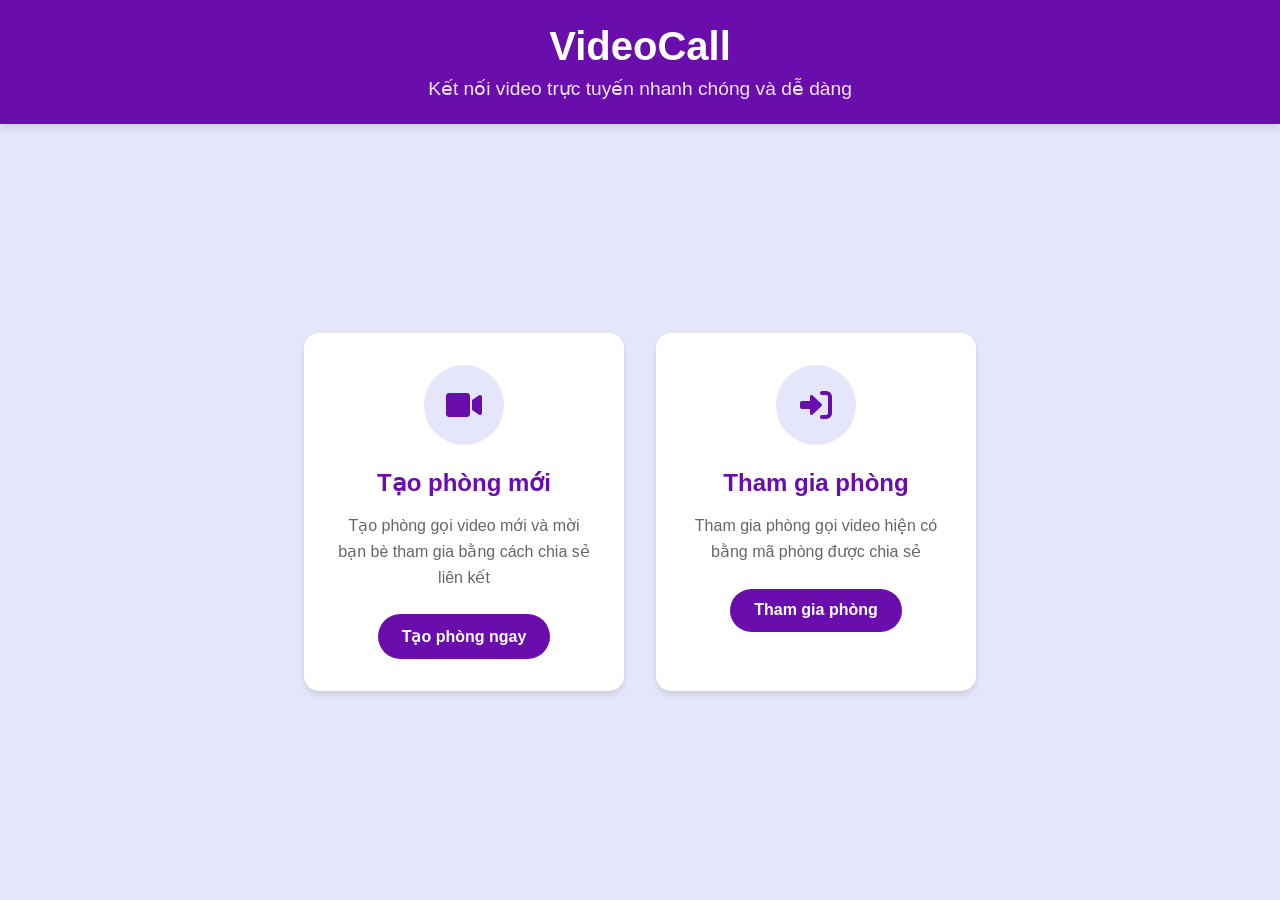
<file: index.html>
<!DOCTYPE html>
<html>
<head>
  <meta charset="utf-8">
  <meta name="viewport" content="width=device-width, initial-scale=1.0">
  <title>VideoCall - Kết nối video trực tuyến</title>
  <link rel="stylesheet" href="https://cdnjs.cloudflare.com/ajax/libs/font-awesome/6.0.0-beta3/css/all.min.css">
  <link rel="stylesheet" href="styles.css">
</head>
<body class="index-page">
  <header class="header">
    <h1>VideoCall</h1>
    <p>Kết nối video trực tuyến nhanh chóng và dễ dàng</p>
  </header>
  
  <div class="container">
    <div class="actions">
      <div class="card">
        <div class="card-icon">
          <i class="fas fa-video"></i>
        </div>
        <h2>Tạo phòng mới</h2>
        <p>Tạo phòng gọi video mới và mời bạn bè tham gia bằng cách chia sẻ liên kết</p>
        <button id="createRoomBtn" class="btn">Tạo phòng ngay</button>
      </div>
      
      <div class="card">
        <div class="card-icon">
          <i class="fas fa-sign-in-alt"></i>
        </div>
        <h2>Tham gia phòng</h2>
        <p>Tham gia phòng gọi video hiện có bằng mã phòng được chia sẻ</p>
        <button id="joinRoomToggle" class="btn">Tham gia phòng</button>
        <div class="join-form" id="joinForm">
          <input type="text" class="form-control" id="roomId" placeholder="Nhập mã phòng">
          <button id="joinRoomBtn" class="btn">Tham gia ngay</button>
        </div>
      </div>
    </div>
  </div>
  
  <script src="welcome.js"></script>
</body>
</html>
</file>
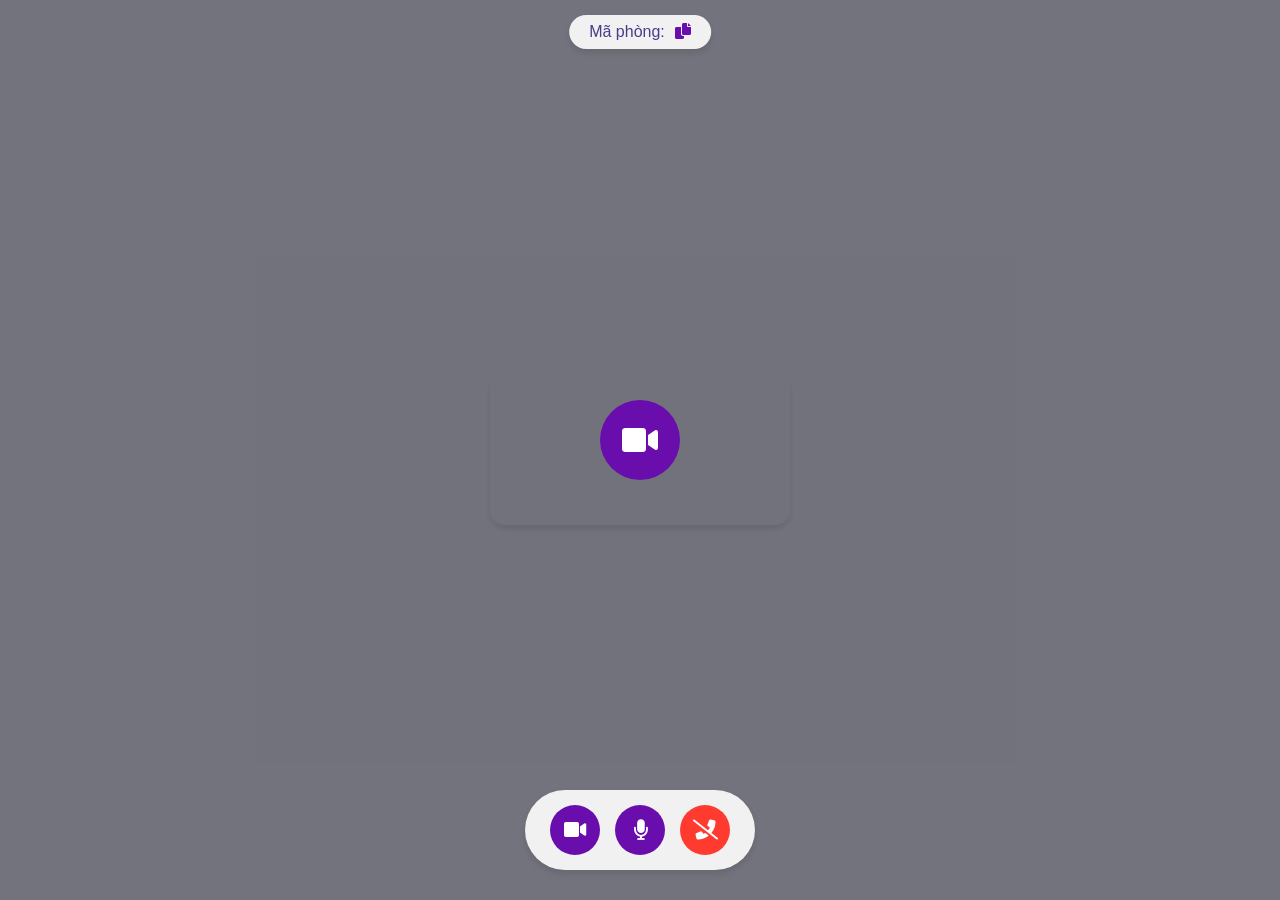
<file: call.html>
<!DOCTYPE html>
<html>
<head>
  <script type='text/javascript' src='https://cdn.scaledrone.com/scaledrone.min.js'></script>
  <meta charset="utf-8">
  <meta name="viewport" content="width=device-width, initial-scale=1.0">
  <title>VideoCall - Cuộc gọi video</title>
  <link rel="stylesheet" href="https://cdnjs.cloudflare.com/ajax/libs/font-awesome/6.0.0-beta3/css/all.min.css">
  <link rel="stylesheet" href="styles.css">
</head>
<body class="call-page">
  <div class="room-info">
    <span>Mã phòng: <span id="roomIdDisplay" class="room-id"></span></span>
    <div class="tooltip">
      <button id="copyRoomId" class="copy-btn">
        <i class="fas fa-copy"></i>
      </button>
      <span class="tooltiptext" id="copyTooltip">Sao chép</span>
    </div>
  </div>

  <video id="localVideo" autoplay muted></video>
  <video id="remoteVideo" autoplay></video>

  <div id="waitingOverlay" class="waiting-overlay">
    <div class="pulse">
      <i class="fas fa-video"></i>
    </div>
  </div>

  <div class="control-bar">
    <button id="toggleCamera" class="control-btn">
      <i class="fas fa-video"></i>
    </button>
    <button id="toggleMicrophone" class="control-btn">
      <i class="fas fa-microphone"></i>
    </button>
    <button id="hangup" class="control-btn hangup">
      <i class="fas fa-phone-slash"></i>
    </button>
  </div>

  <script src="call.js"></script>
</body>
</html>
</file>
<file: styles.css>
:root {
  --primary-color: #6a0dad;
  --secondary-color: #8A2BE2;
  --light-color: #e6e6fa;
  --dark-color: #483D8B;
  --white-color: #ffffff;
  --red-color: #ff3b30;
  --shadow: 0 4px 6px rgba(0, 0, 0, 0.1);
}

* {
  margin: 0;
  padding: 0;
  box-sizing: border-box;
  font-family: 'Segoe UI', Tahoma, Geneva, Verdana, sans-serif;
}

/* Trang chủ */
.index-page {
  background-color: var(--light-color);
  display: flex;
  flex-direction: column;
  min-height: 100vh;
  overflow-x: hidden;
}

.header {
  background-color: var(--primary-color);
  color: var(--white-color);
  padding: 1.5rem 2rem;
  text-align: center;
  box-shadow: var(--shadow);
}

.header h1 {
  font-size: 2.5rem;
  margin-bottom: 0.5rem;
}

.header p {
  font-size: 1.2rem;
  opacity: 0.9;
}

.container {
  flex: 1;
  display: flex;
  flex-direction: column;
  align-items: center;
  justify-content: center;
  padding: 2rem;
  max-width: 1200px;
  margin: 0 auto;
}

.actions {
  display: flex;
  flex-wrap: wrap;
  justify-content: center;
  gap: 2rem;
  margin: 3rem 0;
  width: 100%;
}

.card {
  background-color: var(--white-color);
  border-radius: 15px;
  width: 320px;
  padding: 2rem;
  text-align: center;
  box-shadow: var(--shadow);
  transition: transform 0.3s;
}

.card:hover {
  transform: translateY(-10px);
}

.card-icon {
  background-color: var(--light-color);
  width: 80px;
  height: 80px;
  border-radius: 50%;
  display: flex;
  align-items: center;
  justify-content: center;
  margin: 0 auto 1.5rem;
}

.card-icon i {
  font-size: 2rem;
  color: var(--primary-color);
}

.card h2 {
  color: var(--primary-color);
  margin-bottom: 1rem;
}

.card p {
  color: #666;
  margin-bottom: 1.5rem;
  line-height: 1.6;
}

.btn {
  background-color: var(--primary-color);
  color: var(--white-color);
  border: none;
  padding: 0.8rem 1.5rem;
  border-radius: 50px;
  font-size: 1rem;
  font-weight: 600;
  cursor: pointer;
  transition: background-color 0.3s;
}

.btn:hover {
  background-color: var(--secondary-color);
}

.join-form {
  margin-top: 1.5rem;
  display: none;
}

.form-control {
  width: 100%;
  padding: 0.8rem;
  border: 1px solid #ddd;
  border-radius: 8px;
  font-size: 1rem;
  margin-bottom: 1rem;
}













/* Trang cuộc gọi */
.call-page {
  display: flex;
  height: 100vh;
  align-items: center;
  justify-content: center;
  padding: 0 50px;
  position: relative;
  background-color: var(--light-color);
  overflow: hidden;
}

.room-info {
  position: fixed;
  top: 15px;
  left: 50%;
  transform: translateX(-50%);
  font-size: 16px;
  color: var(--dark-color);
  background-color: rgba(255, 255, 255, 0.9);
  padding: 8px 20px;
  border-radius: 50px;
  z-index: 100;
  display: flex;
  align-items: center;
  gap: 10px;
  box-shadow: var(--shadow);
}

.room-id {
  font-weight: bold;
}

.copy-btn {
  background: none;
  border: none;
  cursor: pointer;
  color: var(--primary-color);
  font-size: 16px;
}

.tooltip {
  position: relative;
  display: inline-block;
}

.tooltip .tooltiptext {
  visibility: hidden;
  width: 80px;
  background-color: rgba(0, 0, 0, 0.7);
  color: var(--white-color);
  text-align: center;
  border-radius: 6px;
  padding: 5px;
  position: absolute;
  z-index: 1;
  bottom: 125%;
  left: 50%;
  margin-left: -40px;
  opacity: 0;
  transition: opacity 0.3s;
  font-size: 12px;
}

.tooltip:hover .tooltiptext {
  visibility: visible;
  opacity: 1;
}

video {
  border-radius: 15px;
  box-shadow: var(--shadow);
  transition: all 0.3s ease;
  object-fit: cover;
}

#localVideo {
  position: absolute;
  top: 50%;
  left: 50%;
  transform: translate(-50%, -50%) scaleX(-1);
  max-width: 60%;
  height: auto;
  z-index: 1;
}

#localVideo.small {
  position: absolute;
  top: 20px;
  left: 20px;
  transform: scaleX(-1);
  max-width: 30%;
  width: 220px;
  z-index: 10;
  border: 3px solid var(--white-color);
}

#remoteVideo {
  display: none;
  position: absolute;
  top: 0;
  left: 0;
  width: 100%;
  height: 100%;
  object-fit: cover;
  transform: scaleX(-1);
  z-index: 1;
}

#remoteVideo.active {
  display: block;
}

.waiting-overlay {
  position: absolute;
  top: 0;
  left: 0;
  right: 0;
  bottom: 0;
  background-color: rgba(0, 0, 0, 0.5);
  display: flex;
  flex-direction: column;
  justify-content: center;
  align-items: center;
  color: var(--white-color);
  z-index: 5;
}

.waiting-overlay.hidden {
  display: none;
}

.pulse {
  width: 80px;
  height: 80px;
  background-color: var(--primary-color);
  border-radius: 50%;
  display: flex;
  justify-content: center;
  align-items: center;
  margin-bottom: 20px;
}

.pulse i {
  font-size: 32px;
  color: var(--white-color);
}

.control-bar {
  position: fixed;
  bottom: 30px;
  left: 50%;
  transform: translateX(-50%);
  background-color: rgba(255, 255, 255, 0.9);
  padding: 15px 25px;
  display: flex;
  align-items: center;
  gap: 15px;
  z-index: 20;
  border-radius: 50px;
  box-shadow: var(--shadow);
}

.control-btn {
  width: 50px;
  height: 50px;
  border-radius: 50%;
  border: none;
  background-color: var(--primary-color);
  color: var(--white-color);
  font-size: 20px;
  cursor: pointer;
  transition: all 0.3s ease;
  display: flex;
  align-items: center;
  justify-content: center;
}

.control-btn:hover {
  background-color: var(--secondary-color);
}

.control-btn.disabled {
  background-color: #666;
}

.control-btn.hangup {
  background-color: var(--red-color);
}

.control-btn.hangup:hover {
  background-color: #ff1a1a;
}

/* Responsive */
@media (max-width: 768px) {
  .actions {
    flex-direction: column;
    align-items: center;
  }
  
  .card {
    width: 100%;
    max-width: 320px;
  }
  
  .header h1 {
    font-size: 2rem;
  }
  
  .call-page {
    padding: 0 20px;
  }
  
  .control-bar {
    padding: 10px 20px;
  }
  
  .control-btn {
    width: 45px;
    height: 45px;
    font-size: 18px;
  }
  
  #localVideo.small {
    width: 150px;
  }
}
</file>
